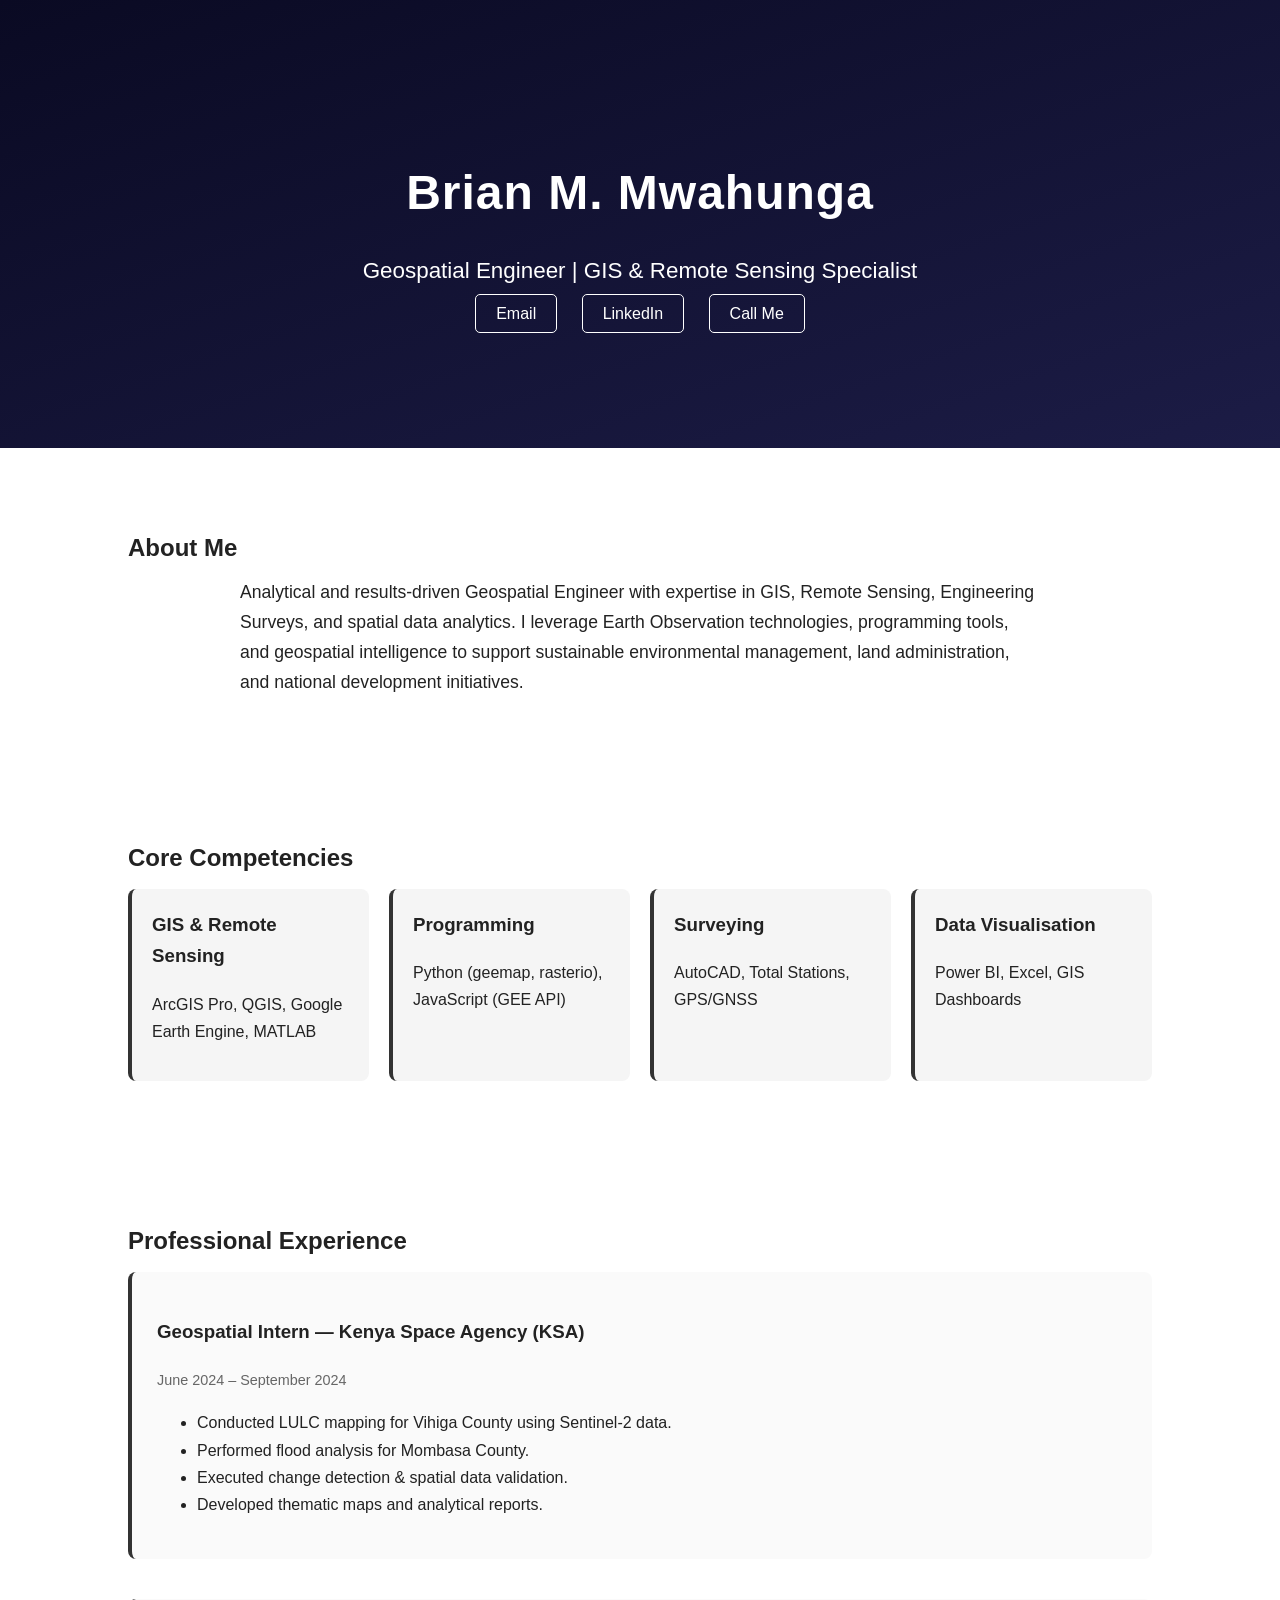
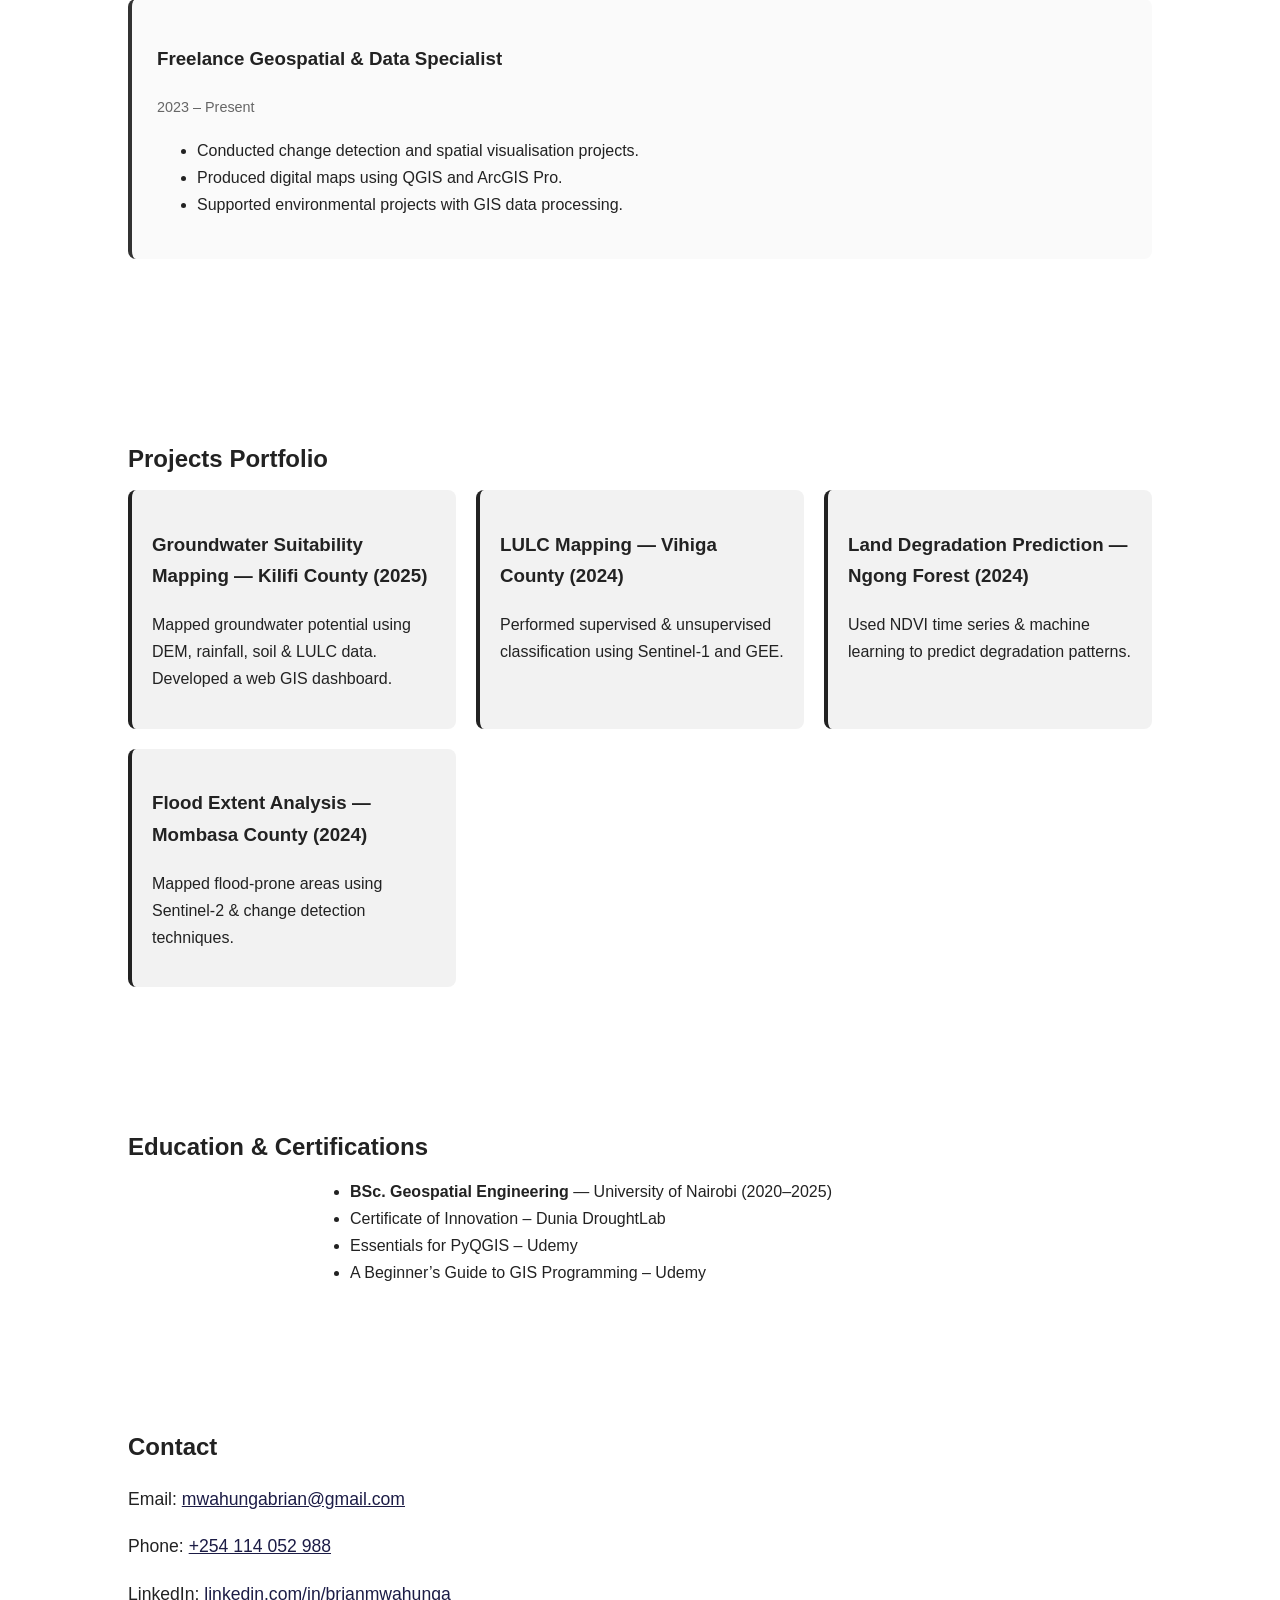
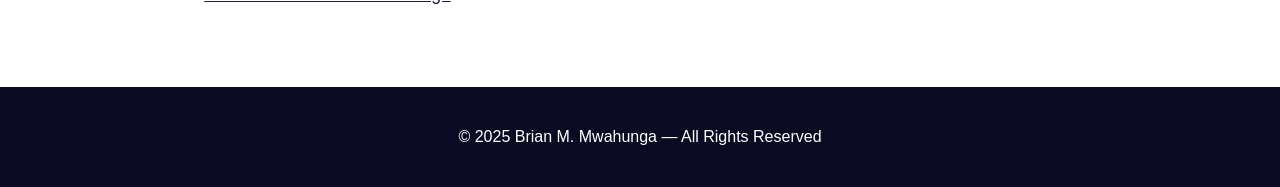
<file: index.html>
<!DOCTYPE html>
<html lang="en">
<head>
    <meta charset="UTF-8">
    <meta name="viewport" content="width=device-width, initial-scale=1.0">
    <title>Brian Mwahunga | Geospatial Engineer</title>
    <link rel="stylesheet" href="style.css">
</head>
<body>
    <header class="hero">
        <div class="hero-text">
            <h1>Brian M. Mwahunga</h1>
            <h2>Geospatial Engineer | GIS & Remote Sensing Specialist</h2>

            <div class="hero-links">
                <a href="mailto:mwahungabrian@gmail.com">Email</a>
                <a href="https://linkedin.com/in/brianmwahunga" target="_blank">LinkedIn</a>
                <a href="tel:+254114052988">Call Me</a>
            </div>
        </div>
    </header>

    <section class="about">
        <h2>About Me</h2>
        <p>
            Analytical and results-driven Geospatial Engineer with expertise in GIS, Remote Sensing, Engineering Surveys,
            and spatial data analytics. I leverage Earth Observation technologies, programming tools, and geospatial intelligence
            to support sustainable environmental management, land administration, and national development initiatives.
        </p>
    </section>

    <section class="skills">
        <h2>Core Competencies</h2>

        <div class="skill-grid">
            <div class="skill-card">
                <h3>GIS & Remote Sensing</h3>
                <p>ArcGIS Pro, QGIS, Google Earth Engine, MATLAB</p>
            </div>

            <div class="skill-card">
                <h3>Programming</h3>
                <p>Python (geemap, rasterio), JavaScript (GEE API)</p>
            </div>

            <div class="skill-card">
                <h3>Surveying</h3>
                <p>AutoCAD, Total Stations, GPS/GNSS</p>
            </div>

            <div class="skill-card">
                <h3>Data Visualisation</h3>
                <p>Power BI, Excel, GIS Dashboards</p>
            </div>
        </div>
    </section>

    <section class="experience">
        <h2>Professional Experience</h2>

        <div class="exp-card">
            <h3>Geospatial Intern — Kenya Space Agency (KSA)</h3>
            <span class="date">June 2024 – September 2024</span>
            <ul>
                <li>Conducted LULC mapping for Vihiga County using Sentinel-2 data.</li>
                <li>Performed flood analysis for Mombasa County.</li>
                <li>Executed change detection & spatial data validation.</li>
                <li>Developed thematic maps and analytical reports.</li>
            </ul>
        </div>

        <div class="exp-card">
            <h3>Freelance Geospatial & Data Specialist</h3>
            <span class="date">2023 – Present</span>
            <ul>
                <li>Conducted change detection and spatial visualisation projects.</li>
                <li>Produced digital maps using QGIS and ArcGIS Pro.</li>
                <li>Supported environmental projects with GIS data processing.</li>
            </ul>
        </div>
    </section>

    <section class="projects">
        <h2>Projects Portfolio</h2>

        <div class="project-grid">

            <div class="project-card">
                <h3>Groundwater Suitability Mapping — Kilifi County (2025)</h3>
                <p>Mapped groundwater potential using DEM, rainfall, soil & LULC data. Developed a web GIS dashboard.</p>
            </div>

            <div class="project-card">
                <h3>LULC Mapping — Vihiga County (2024)</h3>
                <p>Performed supervised & unsupervised classification using Sentinel-1 and GEE.</p>
            </div>

            <div class="project-card">
                <h3>Land Degradation Prediction — Ngong Forest (2024)</h3>
                <p>Used NDVI time series & machine learning to predict degradation patterns.</p>
            </div>

            <div class="project-card">
                <h3>Flood Extent Analysis — Mombasa County (2024)</h3>
                <p>Mapped flood-prone areas using Sentinel-2 & change detection techniques.</p>
            </div>

        </div>
    </section>

    <section class="education">
        <h2>Education & Certifications</h2>

        <ul>
            <li><strong>BSc. Geospatial Engineering</strong> — University of Nairobi (2020–2025)</li>
            <li>Certificate of Innovation – Dunia DroughtLab</li>
            <li>Essentials for PyQGIS – Udemy</li>
            <li>A Beginner’s Guide to GIS Programming – Udemy</li>
        </ul>
    </section>

    <section class="contact">
        <h2>Contact</h2>
        <p>Email: <a href="mailto:mwahungabrian@gmail.com">mwahungabrian@gmail.com</a></p>
        <p>Phone: <a href="tel:+254114052988">+254 114 052 988</a></p>
        <p>LinkedIn: <a href="https://linkedin.com/in/brianmwahunga">linkedin.com/in/brianmwahunga</a></p>
    </section>

    <footer>
        <p>© 2025 Brian M. Mwahunga — All Rights Reserved</p>
    </footer>

</body>
</html>
</file>
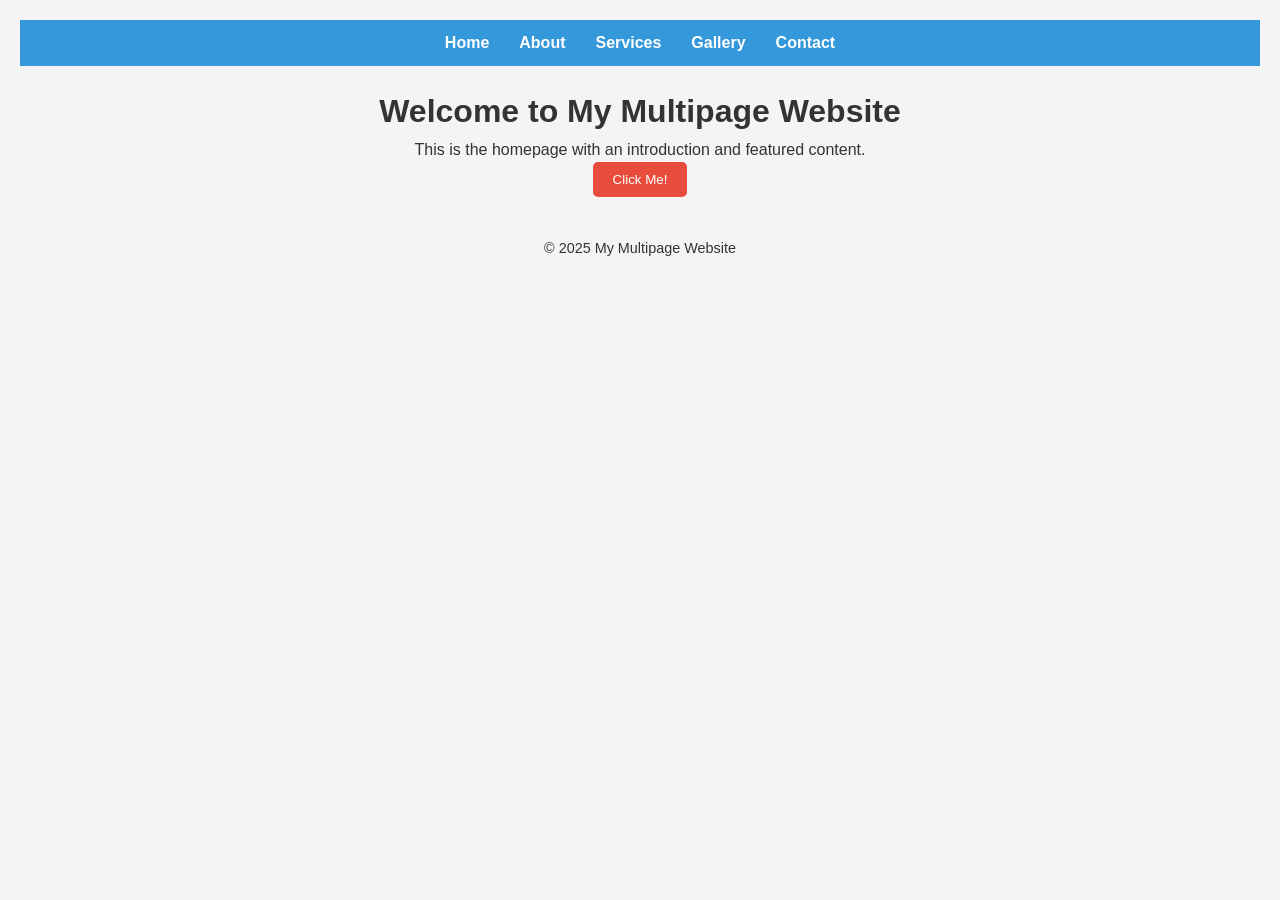
<file: my-website-project/index.html>
<!DOCTYPE html>
<html lang="en">
<head>
<meta charset="UTF-8">
<meta name="viewport" content="width=device-width, initial-scale=1.0">
<title>My Multipage Website</title>
<link rel="stylesheet" href="css/style.css">
</head>
<body>
<header>
<nav>
<ul>
<li><a href="index.html">Home</a></li>
<li><a href="about.html">About</a></li>
<li><a href="services.html">Services</a></li>
<li><a href="gallery.html">Gallery</a></li>
<li><a href="contact.html">Contact</a></li>
</ul>
</nav>
</header>


<main>
<h1>Welcome to My Multipage Website</h1>
<p>This is the homepage with an introduction and featured content.</p>
<button id="ctaBtn">Click Me!</button>
</main>


<footer>
<p>&copy; 2025 My Multipage Website</p>
</footer>


<script src="js/script.js"></script>
</body>
</html>
</file>
<file: style.css>
/* GENERAL */
body {
    margin: 0;
    font-family: Arial, Helvetica, sans-serif;
    color: #222;
    line-height: 1.7;
}

h1, h2 {
    margin-bottom: 10px;
}

section {
    padding: 60px 10%;
}

/* HERO */
.hero {
    background: linear-gradient(to bottom right, #0a0a23, #1c1c46);
    color: white;
    padding: 120px 10%;
    text-align: center;
}

.hero h1 {
    font-size: 3rem;
    letter-spacing: 1px;
}

.hero h2 {
    font-size: 1.4rem;
    font-weight: 300;
}

.hero-links a {
    margin: 10px;
    color: #fff;
    text-decoration: none;
    border: 1px solid #fff;
    padding: 10px 20px;
    border-radius: 5px;
}

.hero-links a:hover {
    background: #fff;
    color: #111;
}

/* ABOUT */
.about p {
    max-width: 800px;
    margin: auto;
    font-size: 1.1rem;
}

/* SKILLS */
.skill-grid {
    display: grid;
    gap: 20px;
    grid-template-columns: repeat(auto-fit, minmax(220px, 1fr));
}

.skill-card {
    padding: 20px;
    border-radius: 8px;
    background: #f5f5f5;
    border-left: 4px solid #333;
}

.skill-card h3 {
    margin-top: 0;
}

/* EXPERIENCE */
.exp-card {
    margin-bottom: 40px;
    background: #fafafa;
    border-left: 4px solid #333;
    padding: 25px;
    border-radius: 8px;
}

.date {
    font-size: 0.9rem;
    color: #666;
}

/* PROJECTS */
.project-grid {
    display: grid;
    gap: 20px;
    grid-template-columns: repeat(auto-fit, minmax(260px, 1fr));
}

.project-card {
    padding: 20px;
    background: #f2f2f2;
    border-radius: 8px;
    border-left: 4px solid #222;
}

/* EDUCATION */
.education ul {
    max-width: 600px;
    margin: auto;
    padding-left: 20px;
}

/* CONTACT */
.contact p {
    font-size: 1.1rem;
}

.contact a {
    color: #1c1c46;
}

/* FOOTER */
footer {
    background: #0a0a23;
    color: #fff;
    text-align: center;
    padding: 20px 0;
}
</file>
<file: my-website-project/css/style.css>
/* General Reset */
* {
margin: 0;
padding: 0;
box-sizing: border-box;
}


body {
font-family: Arial, sans-serif;
line-height: 1.6;
background-color: #f4f4f4;
color: #333;
padding: 20px;
}


header {
background-color: #3498db;
color: white;
padding: 10px 0;
}


nav ul {
list-style: none;
display: flex;
justify-content: center;
}


nav ul li {
margin: 0 15px;
}


nav ul li a {
color: white;
text-decoration: none;
font-weight: bold;
transition: color 0.3s;
}


nav ul li a:hover {
color: #f1c40f;
}


main {
padding: 20px;
text-align: center;
}


button {
padding: 10px 20px;
background-color: #e74c3c;
color: white;
border: none;
border-radius: 5px;
cursor: pointer;
transition: transform 0.3s, background 0.3s;
}


button:hover {
transform: scale(1.1);
background-color: #c0392b;
}


footer {
text-align: center;
margin-top: 20px;
font-size: 0.9rem;
}
</file>
